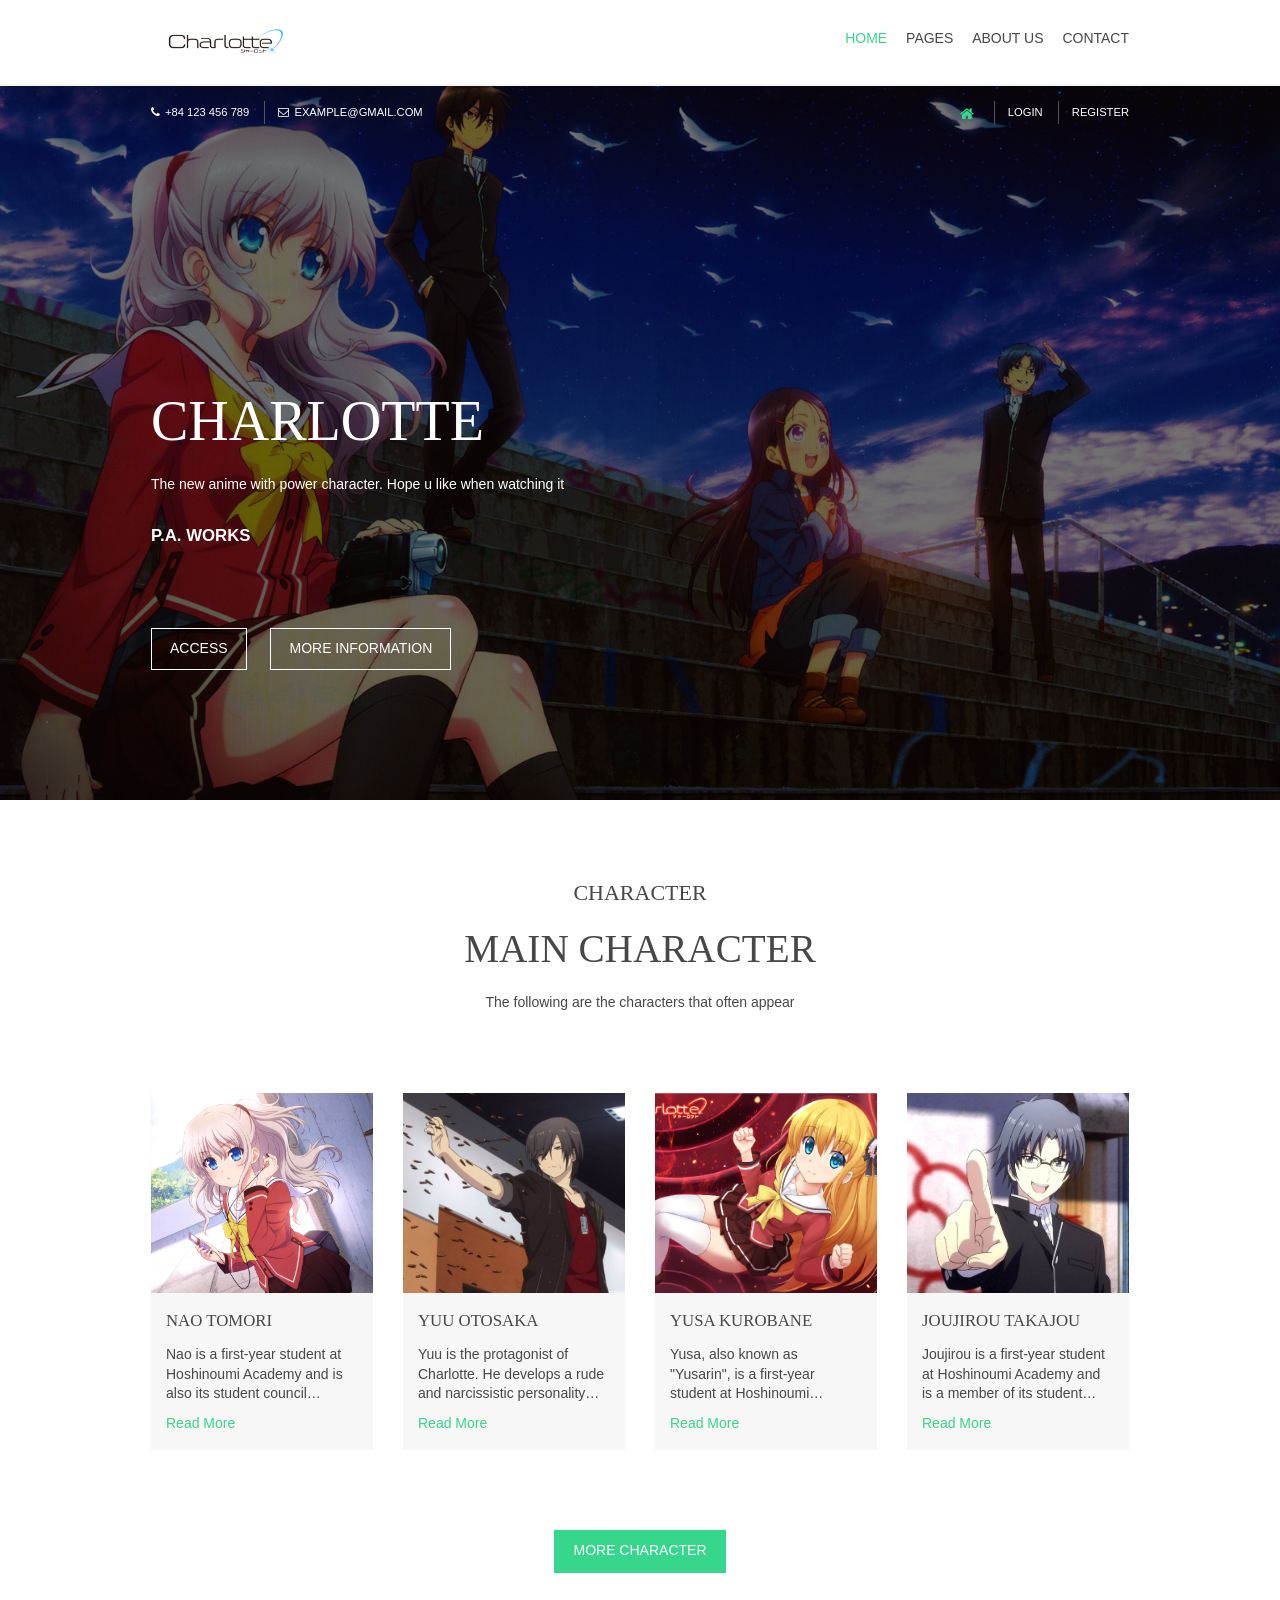
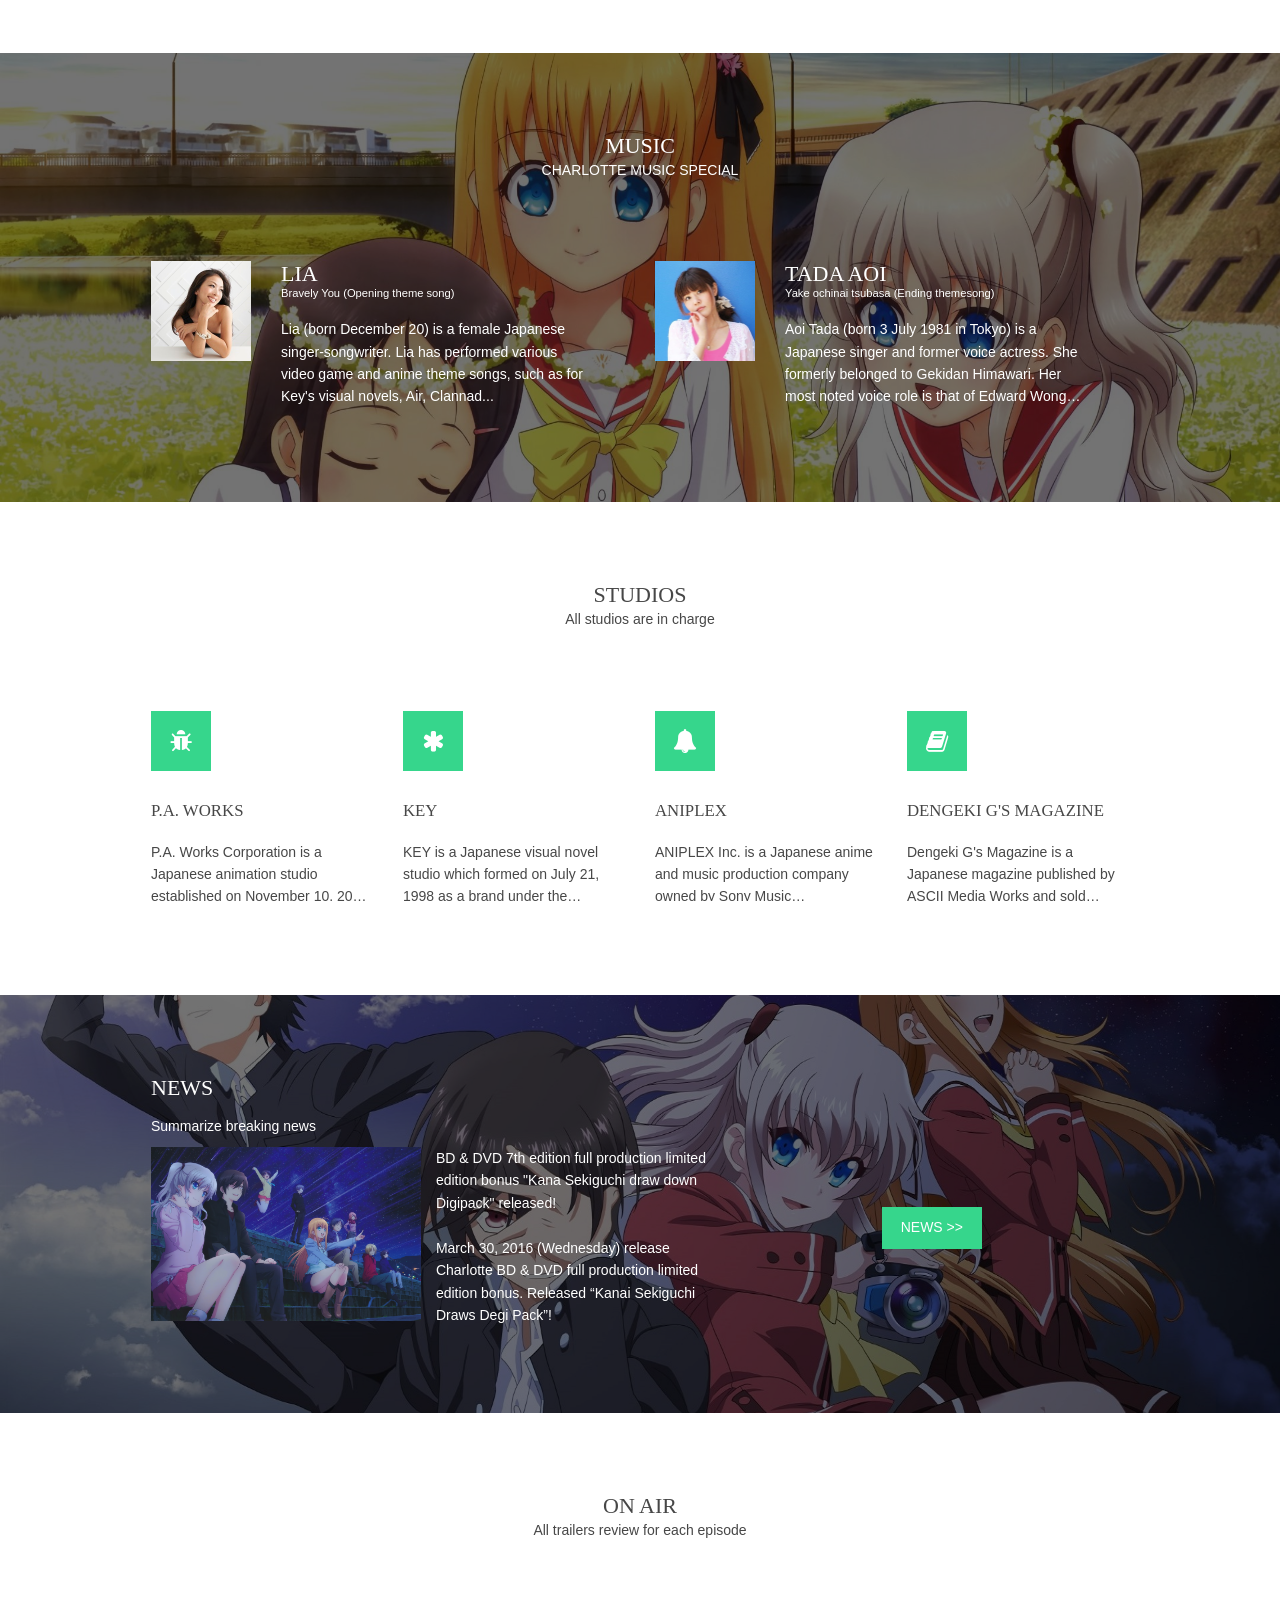
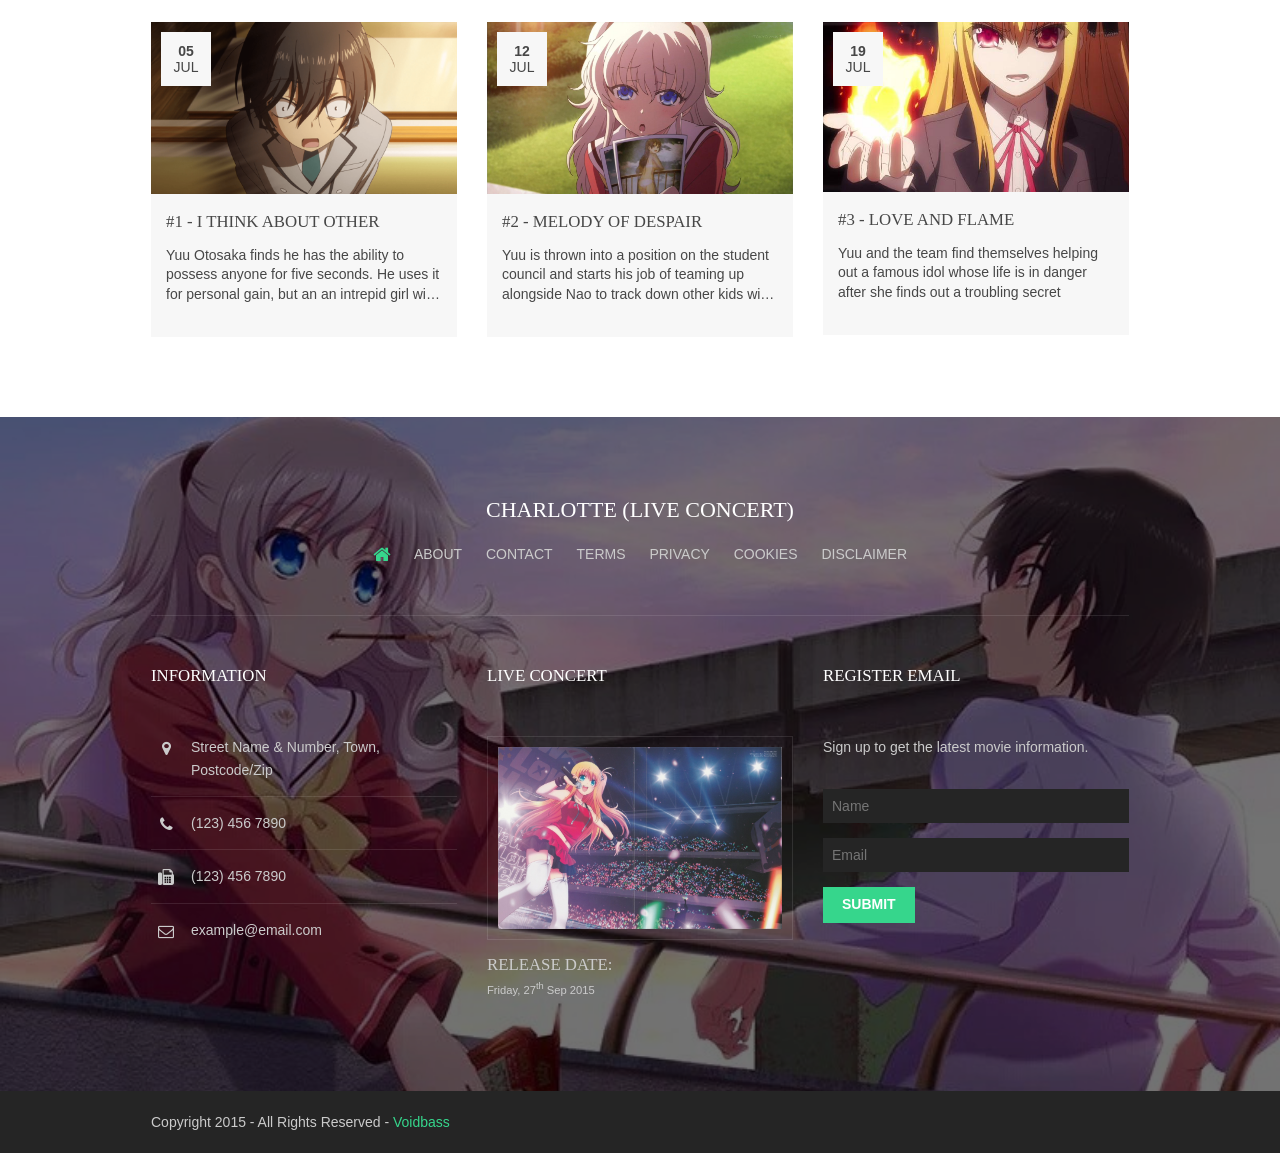
<file: index.html>
<!DOCTYPE html>
<html lang="en">
  <head>
    <meta charset="utf-8">
    <title>Charlotte</title>
    <link rel="icon" href="images/charlotte.ico">
    <link href="layout/styles/layout1.css" rel="stylesheet" type="text/css">
    <script src="layout/scripts/jquery.min.js"></script>
  </head>
  <!--  Heading page-->
  <body id="top"></body>
  <div class="row1">
    <header class="hoc clear" id="header">
      <div class="fl_left" id="logo"><a href="#"><img src="images/logo.png" alt="logo"></a></div>
      <nav class="fl_right" id="mainav">
        <ul>
          <li class="active"><a href="#">Home</a></li>
          <li><a href="#">Pages</a>
            <ul>
              <li><a href="#C0">Character</a></li>
              <li><a href="#C1">Music</a></li>
              <li><a href="#C2">Studios</a></li>
              <li><a href="#C3">News</a></li>
              <li><a href="#C4">On Air</a></li>
              <li><a href="#C5">Live Concert</a></li>
            </ul>
          </li>
          <li><a href="#C6">About Us</a></li>
          <li><a href="#C6">Contact</a></li>
        </ul>
      </nav>
    </header>
  </div>
  <div class="bgded overlay" style="background-image:url('images/nao4.jpg');">
    <div class="hoc clear" id="topbar">
      <div class="fl_left">
        <ul>
          <li><i class="fa fa-phone"> </i>+84 123 456 789</li>
          <li><i class="fa fa-envelope-o"> </i>example@gmail.com</li>
        </ul>
      </div>
      <div class="fl_right">
        <ul>
          <li><a href="#"><i class="fa fa-lg fa-home"></i></a></li>
          <li><a href="#">Login</a></li>
          <li><a href="#C7">Register</a></li>
        </ul>
      </div>
    </div>
    <article id="pageintro">
      <h3 class="heading">CHARLOTTE</h3>
      <P>The new anime with power character. Hope u like when watching it</P>
      <p class="font-x1 uppercase bold">P.A. Works</p>
      <footer>
        <ul class="nospace inline pushright">
          <li><a class="btn inverse" href="#">Access</a></li>
          <li><a class="btn inverse" href="#">More Information</a></li>
        </ul>
      </footer>
    </article>
  </div>
  <!--  End Top Background Image Wrapper -->
  <!--  Start character-->
  <div class="wrapper row3">
    <main class="hoc container clear">
      <div class="center outspace-80">
        <h6 class="heading" id="C0">Character</h6>
        <p class="heading font-x3">Main character</p>
        <p>The following are the characters that often appear</p>
      </div>
      <ul class="nospace group element outspace-80">
        <li class="one_quarter first">
          <article><img class="mainchar" src="images/nao2.jpg" alt="char1">
            <div class="txtwrap">
              <h6 class="heading">Nao Tomori</h6>
              <p class="word-limit">Nao is a first-year student at Hoshinoumi Academy and is also its student council president</p>
              <footer><a href="#">Read More</a></footer>
            </div>
          </article>
        </li>
        <li class="one_quarter">
          <article><img class="mainchar" src="images/Yuu.jpg" alt="char2">
            <div class="txtwrap">
              <h6 class="heading">Yuu Otosaka</h6>
              <p class="word-limit">Yuu is the protagonist of Charlotte. He develops a rude and narcissistic personality once</p>
              <footer><a href="#">Read More</a></footer>
            </div>
          </article>
        </li>
        <li class="one_quarter">
          <article><img class="mainchar" src="images/Yusarin.jpg" alt="char3">
            <div class="txtwrap">
              <h6 class="heading">Yusa Kurobane</h6>
              <p class="word-limit">Yusa, also known as "Yusarin", is a first-year student at Hoshinoumi Academy and is a member of its student council</p>
              <footer><a href="#">Read More</a></footer>
            </div>
          </article>
        </li>
        <li class="one_quarter">
          <article><img class="mainchar" src="images/Joujirou Takajou.jpg" alt="char4">
            <div class="txtwrap">
              <h6 class="heading">Joujirou Takajou</h6>
              <p class="word-limit">Joujirou is a first-year student at Hoshinoumi Academy and is a member of its student council</p>
              <footer><a href="#">Read More</a></footer>
            </div>
          </article>
        </li>
      </ul>
      <footer class="center"><a class="btn" href="#">More Character</a></footer>
      <div class="clear"></div>
    </main>
  </div>
  <!-- End character-->
  <!--  Start Music -->
  <div class="bgded overlay down" style="background-image:url('images/wallpaper2.jpg')">
    <section class="hoc container clear">
      <div class="sectiontitle center">
        <h6 class="heading" id="C1">Music</h6>
        <p>CHARLOTTE MUSIC SPECIAL</p>
      </div>
      <div class="group testimonials">
        <article class="one_half first"><img class="music" src="images/music1.jpg" alt="music1">
          <h6 class="heading">Lia</h6><em>Bravely You (Opening theme song)</em>
          <blockquote class="word-limit3">Lia (born December 20) is a female Japanese singer-songwriter. Lia has performed various video game and anime theme songs, such as for Key's visual novels, Air, Clannad...</blockquote>
        </article>
        <article class="one_half"><img class="music" src="images/music2.jpg" alt="music2">
          <h6 class="heading">Tada Aoi</h6><em>Yake ochinai tsubasa (Ending themesong)</em>
          <blockquote class="word-limit3">Aoi Tada (born 3 July 1981 in Tokyo) is a Japanese singer and former voice actress. She formerly belonged to Gekidan Himawari. Her most noted voice role is that of Edward Wong Hau Pepelu Tivrusky IV in Cowboy Bebop. She also performed an insert song to the series, "Wo Qui Non Coin".</blockquote>
        </article>
      </div>
    </section>
  </div>
  <!-- End music -->
  <!-- Start Studios-->
  <div class="row3">
    <section class="hoc container clear">
      <div class="sectiontitle center">
        <h6 class="heading" id="C2">Studios</h6>
        <p>All studios are in charge</p>
      </div>
      <ul class="nospace group">
        <li class="one_quarter first">
          <article><a href="#"><i class="icon outspace-30 fa fa-bug"></i></a>
            <h6 class="heading font-x1">P.A. Works</h6>
            <p class="word-limit2">P.A. Works Corporation is a Japanese animation studio established on November 10, 2000 and is located in Nanto, Toyama, Japan</p>
          </article>
        </li>
        <li class="one_quarter">
          <article><a href="#"><i class="icon outspace-30 fa fa-asterisk"></i></a>
            <h6 class="heading font-x1">KEY</h6>
            <p class="word-limit2">KEY is a Japanese visual novel studio which formed on July 21, 1998 as a brand under the publisher Visual Arts and is located in Kita, Osaka</p>
          </article>
        </li>
        <li class="one_quarter">
          <article><a href="#"><i class="icon outspace-30 fa fa-bell"></i></a>
            <h6 class="heading font-x1">ANIPLEX</h6>
            <p class="word-limit2">ANIPLEX Inc. is a Japanese anime and music production company owned by Sony Music Entertainment Japan and established in September 1995</p>
          </article>
        </li>
        <li class="one_quarter">
          <article><a href="#"><i class="icon outspace-30 fa fa-book"></i></a>
            <h6 class="heading font-x1">Dengeki G's Magazine</h6>
            <p class="word-limit2">Dengeki G's Magazine is a Japanese magazine published by ASCII Media Works and sold monthly on the thirtieth that primarily contains information</p>
          </article>
        </li>
      </ul>
    </section>
  </div>
  <!-- End Studios -->
  <!-- Start news -->
  <div class="bgded overlay" style="background-image:url('images/wallpaper1.jpg')">
    <article class="hoc cta clear">
      <div class="three_quarter first">
        <h6 class="header nospace" id="C3">NEWS</h6>
        <p class="outspace-10">Summarize breaking news</p>
      </div>
      <div class="opennew first"><img class="clearimg" src="images/wallpaper10.jpg" alt="News">
        <p class="word-limit3 clearp">BD & DVD 7th edition full production limited edition bonus "Kana Sekiguchi draw down Digipack" released!</p>
        <p class="word-limit3 clearp">March 30, 2016 (Wednesday) release Charlotte BD & DVD full production limited edition bonus. Released “Kanai Sekiguchi Draws Degi Pack”!</p>
      </div>
      <footer class="footeralign"><a class="btn pstnew" href="#">NEWS >></a></footer>
    </article>
  </div>
  <!-- Ending News -->
  <!-- Start on air -->
  <div class="wrapper row3">
    <div class="hoc container clear">
      <div class="sectiontitle center">
        <h6 class="heading" id="C4">ON AIR</h6>
        <p>All trailers review for each episode</p>
      </div>
      <ul class="nospace group element">
        <li class="one_third first">
          <article>
            <figure><img src="images/ep1.png" alt="ep1">
              <figcaption>
                <time><strong>05</strong><em>Jul</em></time>
              </figcaption>
            </figure>
            <div class="txtwrap">
              <h6 class="heading">#1 - I Think About Other</h6>
              <p class="word-limit">Yuu Otosaka finds he has the ability to possess anyone for five seconds. He uses it for personal gain, but an an intrepid girl with powers</p>
            </div>
          </article>
        </li>
        <li class="one_third">
          <article>
            <figure><img src="images/ep2.jpg" alt="ep2">
              <figcaption>
                <time><strong>12</strong><em>Jul</em></time>
              </figcaption>
            </figure>
            <div class="txtwrap">
              <h6 class="heading">#2 - Melody of Despair</h6>
              <p class="word-limit">Yuu is thrown into a position on the student council and starts his job of teaming up alongside Nao to track down other kids with powers</p>
            </div>
          </article>
        </li>
        <li class="one_third">
          <article>
            <figure><img src="images/ep3.png" alt="ep3">
              <figcaption>
                <time><strong>19</strong><em>Jul</em></time>
              </figcaption>
            </figure>
            <div class="txtwrap">
              <h6 class="heading">#3 - Love and Flame</h6>
              <p class="word-limit">Yuu and the team find themselves helping out a famous idol whose life is in danger after she finds out a troubling secret</p>
            </div>
          </article>
        </li>
      </ul>
      <div class="clear"></div>
    </div>
  </div>
  <!-- End On Air      -->
  <!-- Start Live Concert -->
  <div class="wrapper row4 bgded overlay" style="background-image:url('images/wallpaper18.jpg')">
    <footer class="hoc clear" id="footer">
      <div class="center outspace-50">
        <h2 class="heading" id="C5">Charlotte (Live concert)</h2>
        <nav>
          <ul class="nospace inline pushright uppercase">
            <li><a href="#"><i class="fa fa-lg fa-home"></i></a></li>
            <li><a href="#C6">About</a></li>
            <li><a href="#C6">Contact</a></li>
            <li><a href="#C6">Terms</a></li>
            <li><a href="#C6">Privacy</a></li>
            <li><a href="#C6">Cookies</a></li>
            <li><a href="#C6">Disclaimer</a></li>
          </ul>
        </nav>
      </div>
      <hr class="outspace-50">
      <div class="group">
        <div class="one_third first">
          <h6 class="heading" id="C6">INFORMATION</h6>
          <ul class="nospace outspace-30 linklist contact">
            <li><i class="fa fa-map-marker"></i>
              <address>Street Name & Number, Town, Postcode/Zip</address>
            </li>
            <li><i class="fa fa-phone"></i>(123) 456 7890</li>
            <li><i class="fa fa-fax"></i>(123) 456 7890</li>
            <li><i class="fa fa-envelope-o"></i>example@email.com</li>
          </ul>
        </div>
        <div class="one_third">
          <h6 class="heading">Live concert</h6>
          <figure><a href="#"><img class="borderedbox inspace-10 outspace-15" src="images/Yusarin2.jpg" alt="live"></a>
            <figcation>
              <h6 class="nospace font-x1"><a href="#"></a>Release Date:</h6>
              <time class="font-xs block outspace-10">Friday, 27<sup>th</sup> Sep 2015</time>
            </figcation>
          </figure>
        </div>
        <div class="one_third">
          <h6 class="heading" id="C7">REGISTER EMAIL</h6>
          <p class="nospace outspace-30">Sign up to get the latest movie information.</p>
          <form action="#" method="post">
            <fieldset>
              <legend>Newsletter:</legend>
              <input class="outspace-15" type="text" placeholder="Name">
              <input class="outspace-15" type="text" placeholder="Email">
              <button type="submit" value="submit">Submit</button>
            </fieldset>
          </form>
        </div>
      </div>
    </footer>
  </div>
  <!-- End Live Concert -->
  <!-- Copyright -->
  <div class="wrapper row5">
    <div class="hoc clear" id="copyright">
      <p class="fl_left">Copyright 2015 - All Rights Reserved - <a href="#">Voidbass</a></p>
    </div>
  </div>
  <a id="backtotop" href="#top"><i class="fa fa-chevron-up"></i></a>
</html>
</file>
<file: layout/styles/layout1.css>
@import url("font-awesome.min.css");
html {
  overflow-y: scroll;
  overflow-x: hidden;
  margin: 0;
  padding: 0;
  font-size: 14px;
  line-height: 1.6em; }

body {
  margin: 0;
  padding: 0;
  font-size: 14px;
  line-height: 1.6em; }

* {
  box-sizing: border-box; }
  *::before, *::after {
    box-sizing: border-box; }

.bold {
  font-weight: bold; }

.center {
  text-align: center; }

.right {
  text-align: right; }

.uppercase {
  text-transform: uppercase; }

.capitalise {
  text-transform: capitalize; }

.hidden {
  display: none; }

.nospace {
  margin: 0;
  padding: 0;
  list-style: none; }

.block {
  display: block; }

.inline * {
  display: inline-block; }
  .inline *:last-child {
    margin-right: 0; }

.pushright li {
  margin-right: 20px; }
  .pushright li:last-child {
    margin-right: 0; }

.borderedbox {
  border: 1px solid; }

.overlay {
  position: relative;
  z-index: 1; }
  .overlay::after {
    display: block;
    position: absolute;
    top: 0;
    left: 0;
    width: 100%;
    height: 100%;
    content: "";
    z-index: -1; }

.bgded {
  background-position: center;
  background-repeat: no-repeat;
  background-size: cover; }

.circle {
  border-radius: 50%;
  background-clip: padding-box; }

.btn {
  display: inline-block;
  padding: 8px 18px 10px;
  text-transform: uppercase;
  border: 1px solid; }

.icon.fa {
  display: inline-block;
  width: 60px;
  height: 60px;
  line-height: 58px;
  border: 1px solid;
  text-align: center;
  font-size: 24px; }

.word-limit {
  height: 56px;
  text-overflow: ellipsis;
  display: -webkit-box;
  -webkit-box-orient: vertical;
  -webkit-line-clamp: 3;
  overflow: hidden; }

.word-limit2 {
  height: 60px;
  text-overflow: ellipsis;
  display: -webkit-box;
  -webkit-box-orient: vertical;
  -webkit-line-clamp: 3;
  overflow: hidden; }

.word-limit3 {
  height: 90px;
  text-overflow: ellipsis;
  display: -webkit-box;
  -webkit-box-orient: vertical;
  -webkit-line-clamp: 4;
  overflow: hidden; }

.clear, .group {
  display: block; }

.clear::before, .clear::after {
  display: table;
  content: ""; }

.group::before, .group::after {
  display: table;
  content: ""; }

.clear, .group {
  clear: both; }
  .clear::after, .group::after {
    clear: both; }

a {
  outline: none;
  text-decoration: none; }

.fl_left {
  float: left; }

.fl_right {
  float: right; }

img {
  width: auto;
  max-width: 100%;
  height: auto;
  margin: 0;
  padding: 0;
  border: none;
  line-height: normal;
  vertical-align: middle; }

/* Fonts
--------------------------------------------------------------------------------------------------------------- */
body, input, textarea, select {
  font-family: Verdana, Geneva, sans-serif; }

h1, h2, h3, h4, h5, h6, .heading {
  font-family: Georgia, "Times New Roman", Times, serif; }

/* Forms
--------------------------------------------------------------------------------------------------------------- */
form, fieldset {
  margin: 0;
  padding: 0;
  border: none; }

legend {
  margin: 0;
  padding: 0;
  border: none;
  display: none; }

label, input, textarea, select, button {
  display: block;
  resize: none;
  outline: none;
  color: inherit;
  font-size: inherit;
  font-family: inherit;
  vertical-align: middle; }

label {
  margin-bottom: 5px; }

:required, :invalid {
  outline: none;
  box-shadow: none; }

/* Generalise
--------------------------------------------------------------------------------------------------------------- */
h1, h2, h3, h4, h5, h6 {
  margin: 0 0 20px 0;
  font-size: 22px;
  line-height: normal;
  font-weight: normal;
  text-transform: uppercase; }

.heading {
  margin: 0 0 20px 0;
  font-size: 22px;
  line-height: normal;
  font-weight: normal;
  text-transform: uppercase; }
  .heading.nospace {
    margin-bottom: 0; }

address {
  font-style: normal;
  font-weight: normal; }

hr {
  display: block;
  width: 100%;
  height: 1px;
  border: solid;
  border-width: 1px 0 0 0; }

.font-xs {
  font-size: .8rem; }

.font-x1 {
  font-size: 1.2rem; }

.font-x2 {
  font-size: 1.8rem; }

.font-x3 {
  font-size: 2.8rem; }

.wrapper {
  display: block;
  position: relative;
  width: 100%;
  margin: 0;
  padding: 0;
  text-align: left;
  word-wrap: break-word; }

.hoc {
  display: block;
  margin: 0 auto;
  max-width: 978px; }

/* HTML 5 Overrides
--------------------------------------------------------------------------------------------------------------- */
address, article, aside, figcaption, figure, footer, header, main, nav, section {
  display: block;
  margin: 0;
  padding: 0; }

/* Grid
--------------------------------------------------------------------------------------------------------------- */
.one_half, .one_third, .two_third, .one_quarter, .two_quarter, .three_quarter {
  display: inline-block;
  float: left;
  margin: 0 0 0 3.06748466257669%;
  list-style: none; }

.first {
  margin-left: 0;
  clear: left; }

.one_quarter {
  width: 22.69938650306748%; }

.one_third {
  width: 31.28834355828221%; }

.one_half, .two_quarter {
  width: 48.46625766871166%; }

.two_third {
  width: 65.6441717791411%; }

.three_quarter {
  width: 74.23312883435584%; }

.music {
  width: 100px;
  height: 100px; }

.mainchar {
  height: 200px;
  max-width: 100%; }

/* Spacing
-------------------------------------------------------------------------------------------------------------- */
.outspace-10 {
  margin-bottom: 10px; }

.outspace-15 {
  margin-bottom: 15px; }

.outspace-30 {
  margin-bottom: 30px; }

.outspace-50 {
  margin-bottom: 50px; }

.outspace-80 {
  margin-bottom: 80px; }

.inspace-5 {
  padding: 5px; }

.inspace-10 {
  padding: 10px; }

.inspace-15 {
  padding: 15px; }

.inspace-30 {
  padding: 30px; }

.inspace-50 {
  padding: 50px; }

.inspace-80 {
  padding: 80px; }

/* Rows
--------------------------------------------------------------------------------------------------------------- */
.row1 {
  border-bottom: 2px solid; }

/* Page Intro
--------------------------------------------------------------------------------------------------------------- */
#pageintro {
  margin: 0 auto;
  padding: 250px 0 130px;
  max-width: 978px; }
  #pageintro .heading {
    margin-bottom: 20px;
    font-size: 4rem; }
  #pageintro p:first-of-type {
    margin-bottom: 30px; }
  #pageintro footer {
    margin-top: 80px; }

/* Top Bar
--------------------------------------------------------------------------------------------------------------- */
#topbar {
  padding: 15px 0 15px;
  font-size: .8rem;
  text-transform: uppercase; }
  #topbar * {
    margin: 0;
    padding: 0;
    list-style: none; }
  #topbar ul li {
    display: inline-block;
    margin-right: 10px;
    padding-right: 15px;
    border-right: 1px solid; }
    #topbar ul li:last-child {
      margin-right: 0;
      padding-right: 0;
      border-right: none; }
  #topbar i {
    margin: 0 5px 0 0;
    line-height: normal; }

/* Header
--------------------------------------------------------------------------------------------------------------- */
#header #logo {
  width: 150px; }

/* Content Area
--------------------------------------------------------------------------------------------------------------- */
.container {
  padding: 80px 0; }

/* Content */
.sectiontitle {
  display: block;
  margin-bottom: 80px; }
  .sectiontitle * {
    margin: 0; }

.testimonials article {
  position: relative;
  padding-left: 130px; }
  .testimonials article:last-child {
    margin-bottom: 0; }
  .testimonials article img {
    position: absolute;
    top: 0;
    left: 0; }
  .testimonials article blockquote {
    margin-left: 0;
    padding: 0; }
  .testimonials article .heading {
    margin: 0; }
  .testimonials article em {
    display: block;
    margin-top: -5px;
    font-size: .8rem;
    font-style: normal; }

/* Used when elements stack in small viewports */
.element article {
  display: block;
  max-width: 320px;
  margin: 0 auto; }
.element figure {
  position: relative; }
  .element figure figcaption {
    position: absolute;
    top: 10px;
    left: 10px;
    width: 50px; }
    .element figure figcaption * {
      display: block;
      margin: 0;
      padding: 0;
      text-align: center;
      text-transform: uppercase;
      font-style: normal;
      line-height: 1; }
    .element figure figcaption time, .element figure figcaption div {
      width: 100%;
      padding: 12px 0; }
    .element figure figcaption time strong, .element figure figcaption div i {
      margin-bottom: 2px; }
.element .txtwrap {
  padding: 20px 15px; }
  .element .txtwrap * {
    margin: 0 0 15px 0;
    line-height: 1; }
  .element .txtwrap .heading {
    margin-bottom: 15px;
    font-size: 1.2rem; }
  .element .txtwrap em {
    display: block;
    font-size: .8rem;
    font-style: normal; }
    .element .txtwrap em br {
      margin: 0; }
  .element .txtwrap p {
    line-height: 1.4; }
  .element .txtwrap footer, .element .txtwrap .btn {
    margin: 0; }

/* Comments */
#comments ul {
  margin: 0 0 40px 0;
  padding: 0;
  list-style: none; }
#comments li {
  margin: 0 0 10px 0;
  padding: 15px; }
#comments .avatar {
  float: right;
  margin: 0 0 10px 10px;
  padding: 3px;
  border: 1px solid; }
#comments address {
  font-weight: bold; }
#comments time {
  font-size: smaller; }
#comments .comcont {
  display: block;
  margin: 0;
  padding: 0; }
  #comments .comcont p {
    margin: 10px 5px 10px 0;
    padding: 0; }
#comments form {
  display: block;
  width: 100%; }
#comments input {
  width: 100%;
  padding: 10px;
  border: 1px solid; }
#comments textarea {
  width: 100%;
  padding: 10px;
  border: 1px solid;
  overflow: auto; }
#comments div {
  margin-bottom: 15px; }
#comments input[type="submit"], #comments input[type="reset"] {
  display: inline-block;
  width: auto;
  min-width: 150px;
  margin: 0;
  padding: 8px 5px;
  cursor: pointer; }

/* Sidebar */
.sidebar .sdb_holder {
  margin-bottom: 50px; }
  .sidebar .sdb_holder:last-child {
    margin-bottom: 0; }

/* Click to Action
--------------------------------------------------------------------------------------------------------------- */
.cta {
  padding: 80px 0; }
  .cta > :last-child {
    margin-bottom: 0; }

/* Used when elements stack in smaller viewports */
/* Footer
--------------------------------------------------------------------------------------------------------------- */
#footer {
  padding: 80px 0; }
  #footer .group .heading {
    margin-bottom: 50px;
    font-size: 1.2rem; }
  #footer .linklist li {
    display: block;
    margin-bottom: 15px;
    padding: 0 0 15px 0;
    border-bottom: 1px solid;
    clear: both; }
    #footer .linklist li:last-child {
      margin: 0;
      padding: 0;
      border: none; }
    #footer .linklist li::before {
      display: table;
      content: ""; }
    #footer .linklist li::after {
      display: table;
      content: "";
      clear: both; }
  #footer .contact.linklist li {
    position: relative;
    padding-left: 40px; }
    #footer .contact.linklist li:last-child {
      position: relative;
      padding-left: 40px; }
  #footer .contact li * {
    margin: 0;
    padding: 0;
    line-height: 1.6; }
  #footer .contact li i {
    display: block;
    position: absolute;
    top: 0;
    left: 0;
    width: 30px;
    font-size: 16px;
    text-align: center; }
  #footer input, #footer button {
    border: 1px solid; }
  #footer input {
    display: block;
    width: 100%;
    padding: 8px; }
  #footer button {
    padding: 8px 18px 10px;
    text-transform: uppercase;
    font-weight: 700;
    cursor: pointer; }

/* Copyright
--------------------------------------------------------------------------------------------------------------- */
#copyright {
  padding: 20px 0; }
  #copyright * {
    margin: 0;
    padding: 0; }

/* Transition Fade
--------------------------------------------------------------------------------------------------------------- */
* {
  transition: all .28s ease-in-out; }
  *::before, *::after {
    transition: all .28s ease-in-out; }

#mainav form * {
  transition: none !important; }

/* ------------------------------------------------------------------------------------------------------------ */
/* Navigation
--------------------------------------------------------------------------------------------------------------- */
nav ul, nav ol {
  margin: 0;
  padding: 0;
  list-style: none; }

#mainav, #breadcrumb, .sidebar nav {
  line-height: normal; }

#mainav .drop::after, #mainav li li .drop::after {
  position: absolute;
  font-family: "FontAwesome";
  font-size: 10px;
  line-height: 10px; }

#breadcrumb li a::after, .sidebar nav a::after {
  position: absolute;
  font-family: "FontAwesome";
  font-size: 10px;
  line-height: 10px; }

/* Top Navigation */
#mainav ul {
  text-transform: uppercase; }
  #mainav ul ul {
    z-index: 9999;
    position: absolute;
    width: 180px;
    text-transform: none; }
    #mainav ul ul ul {
      left: 180px;
      top: 0; }
#mainav li {
  display: inline-block;
  position: relative;
  margin: 0 15px 0 0;
  padding: 0; }
  #mainav li:last-child {
    margin-right: 0; }
  #mainav li li {
    width: 100%;
    margin: 0; }
  #mainav li a {
    display: block;
    padding: 30px 0; }
  #mainav li li a {
    border: solid;
    border-width: 0 0 1px 0; }
#mainav .drop {
  padding-left: 15px; }
#mainav li li a, #mainav li li .drop {
  display: block;
  margin: 0;
  padding: 10px 15px; }
#mainav .drop::after, #mainav li li .drop::after {
  content: "\f0d7"; }
#mainav .drop::after {
  top: 35px;
  left: 5px; }
#mainav li li .drop::after {
  top: 15px;
  left: 5px; }
#mainav ul ul {
  visibility: hidden;
  opacity: 0; }
#mainav ul li:hover > ul {
  visibility: visible;
  opacity: 1; }
#mainav form {
  display: none;
  margin: 0;
  padding: 0; }
  #mainav form select {
    display: block;
    cursor: pointer;
    outline: none;
    width: 100%;
    padding: 5px;
    border: 1px solid; }
    #mainav form select option {
      display: block;
      cursor: pointer;
      outline: none;
      margin: 5px;
      padding: 0;
      border: none; }

/* Breadcrumb */
#breadcrumb {
  padding: 15px 0; }
  #breadcrumb ul {
    margin: 0;
    padding: 0;
    list-style: none;
    text-transform: uppercase; }
  #breadcrumb li {
    display: inline-block;
    margin: 0 6px 0 0;
    padding: 0; }
    #breadcrumb li a {
      display: block;
      position: relative;
      margin: 0;
      padding: 0 12px 0 0;
      font-size: 12px; }
      #breadcrumb li a::after {
        top: 3px;
        right: 0;
        content: "\f101"; }
    #breadcrumb li:last-child a {
      margin: 0;
      padding: 0; }
      #breadcrumb li:last-child a::after {
        display: none; }

/* Sidebar Navigation */
.sidebar nav {
  display: block;
  width: 100%; }
  .sidebar nav li {
    margin: 0 0 3px 0;
    padding: 0; }
  .sidebar nav a {
    display: block;
    position: relative;
    margin: 0;
    padding: 5px 10px 5px 15px;
    text-decoration: none;
    border: solid;
    border-width: 0 0 1px 0; }
    .sidebar nav a::after {
      top: 9px;
      left: 5px;
      content: "\f101"; }
  .sidebar nav ul ul a {
    padding-left: 35px; }
    .sidebar nav ul ul a::after {
      left: 25px; }
  .sidebar nav ul ul ul a {
    padding-left: 55px; }
    .sidebar nav ul ul ul a::after {
      left: 45px; }

/* Pagination */
.pagination {
  display: block;
  width: 100%;
  text-align: center;
  clear: both; }
  .pagination li {
    display: inline-block;
    margin: 0 2px 0 0; }
    .pagination li:last-child {
      margin-right: 0; }
  .pagination a, .pagination strong {
    display: block;
    padding: 8px 11px;
    border: 1px solid;
    background-clip: padding-box;
    font-weight: normal; }

/* Back to Top */
#backtotop {
  z-index: 999;
  display: inline-block;
  position: fixed;
  visibility: hidden;
  bottom: 20px;
  right: 20px;
  width: 36px;
  height: 36px;
  line-height: 36px;
  font-size: 16px;
  text-align: center;
  opacity: .2; }
  #backtotop i {
    display: block;
    width: 100%;
    height: 100%;
    line-height: inherit; }
  #backtotop.visible {
    visibility: visible;
    opacity: .5; }
  #backtotop:hover {
    opacity: 1; }

/* Tables
--------------------------------------------------------------------------------------------------------------- */
table, th, td {
  border: 1px solid;
  border-collapse: collapse;
  vertical-align: top; }

table, th {
  table-layout: auto; }

table {
  width: 100%;
  margin-bottom: 15px; }

th {
  padding: 5px 8px; }

td {
  padding: 5px 8px;
  border-width: 0 1px; }

/* Gallery
--------------------------------------------------------------------------------------------------------------- */
#gallery {
  display: block;
  width: 100%;
  margin-bottom: 50px; }
  #gallery figure figcaption {
    display: block;
    width: 100%;
    clear: both; }
  #gallery li {
    margin-bottom: 30px; }

/* Font Awesome Social Icons
--------------------------------------------------------------------------------------------------------------- */
.faico {
  margin: 0;
  padding: 0;
  list-style: none; }
  .faico li {
    display: inline-block;
    margin: 8px 5px 0 0;
    padding: 0;
    line-height: normal; }
    .faico li:last-child {
      margin-right: 0; }
  .faico a {
    display: inline-block;
    width: 36px;
    height: 36px;
    line-height: 36px;
    font-size: 18px;
    text-align: center;
    color: #252525;
    background-color: #FFFFFF; }
    .faico a:hover {
      color: #FFFFFF; }

.faicon-dribble:hover {
  background-color: #EA4C89; }

.faicon-facebook:hover {
  background-color: #3B5998; }

.faicon-google-plus:hover {
  background-color: #DB4A39; }

.faicon-linkedin:hover {
  background-color: #0E76A8; }

.faicon-twitter:hover {
  background-color: #00ACEE; }

.faicon-vk:hover {
  background-color: #4E658E; }

/* ------------------------------------------------------------------------------------------------------------ */
/* Colors
--------------------------------------------------------------------------------------------------------------- */
body {
  color: #CBCBCB;
  background-color: #252525; }

a {
  color: #36D68C; }
  a:active, a:focus {
    background: transparent; }

/* IE10 + 11 Bugfix - prevents grey background */
hr, .borderedbox {
  border-color: #D7D7D7; }

label span {
  color: #FF0000;
  background-color: inherit; }

input:focus, textarea:focus, *:required:focus {
  border-color: #36D68C; }

.overlay {
  color: #FFFFFF;
  background-color: inherit; }
  .overlay::after {
    color: inherit;
    background-color: rgba(0, 0, 0, 0.55); }

.down {
  background-position: 85% 15%; }

.btn {
  color: #FFFFFF;
  background-color: #36D68C;
  border-color: #36D68C; }
  .btn.inverse:hover {
    color: #FFFFFF;
    background-color: #36D68C;
    border-color: #36D68C; }

a .icon.fa, a.inverse:hover .icon.fa {
  color: #FFFFFF;
  background-color: #36D68C;
  border-color: #36D68C; }

.btn:hover, .btn.inverse {
  color: inherit;
  background-color: transparent;
  border-color: inherit; }

a:hover .icon.fa, a.inverse .icon.fa {
  color: inherit;
  background-color: transparent;
  border-color: inherit; }

/* Rows */
.row0 {
  color: #FFFFFF; }
  .row0 a {
    color: #FFFFFF; }

.row1 {
  color: #474747;
  background-color: #FFFFFF;
  border-color: #F6F6F6; }

.row2 {
  color: #CBCBCB;
  background-color: #F6F6F6; }

.row3 {
  color: #474747;
  background-color: #FFFFFF; }

.row4 {
  color: #CBCBCB; }

.row5 {
  color: #CBCBCB;
  background-color: #252525; }

/* Top Bar */
#topbar {
  border-color: rgba(255, 255, 255, 0.3); }
  #topbar ul li {
    border-color: rgba(255, 255, 255, 0.3); }
  #topbar > div:last-of-type a {
    color: white; }
  #topbar > div:last-of-type li:first-child a, #topbar > div:last-of-type a:hover {
    color: #36D68C; }

/* Header */
#header #logo a {
  color: inherit; }

/* Content Area */
.element figure figcaption time {
  color: #474747;
  background-color: #F7F7F7; }
.element figure figcaption div {
  color: #FFFFFF;
  background-color: rgba(0, 0, 0, 0.65); }
  .element figure figcaption div a {
    color: inherit; }
.element .txtwrap {
  color: #474747;
  background-color: #FFFFFF; }

.row3 .txtwrap {
  color: inherit;
  background-color: #F7F7F7; }

/* Footer */
#footer .heading {
  color: #FFFFFF; }
#footer hr, #footer .borderedbox, #footer .linklist li {
  border-color: rgba(255, 255, 255, 0.1); }
#footer nav a {
  color: inherit; }
  #footer nav a:hover {
    color: #36D68C; }
#footer nav li:first-child a {
  color: #36D68C; }
#footer input, #footer button {
  border-color: transparent; }
#footer input {
  color: #FFFFFF;
  background-color: #252525; }
  #footer input:focus {
    border-color: #36D68C; }
#footer button {
  color: #FFFFFF;
  background-color: #36D68C; }

/* Navigation */
#mainav li a {
  color: inherit; }
#mainav .active a, #mainav a:hover {
  color: #36D68C;
  background-color: inherit; }
#mainav li:hover > a {
  color: #36D68C;
  background-color: inherit; }
#mainav li li a {
  color: #FFFFFF;
  background-color: rgba(0, 0, 0, 0.6);
  border-color: rgba(0, 0, 0, 0.6); }
#mainav .active li a {
  color: #FFFFFF;
  background-color: rgba(0, 0, 0, 0.6);
  border-color: rgba(0, 0, 0, 0.6); }
#mainav li li:hover > a, #mainav .active .active > a {
  color: #FFFFFF;
  background-color: #36D68C; }
#mainav form select {
  color: #FFFFFF;
  background-color: #000000;
  border-color: rgba(0, 0, 0, 0.5); }
#mainav .active a:hover {
  color: #000000; }

#breadcrumb a {
  color: inherit;
  background-color: inherit; }
#breadcrumb li:last-child a {
  color: #36D68C; }

.container .sidebar nav a {
  color: inherit;
  border-color: #D7D7D7; }
  .container .sidebar nav a:hover {
    color: #36D68C; }

.pagination a, .pagination strong {
  border-color: #D7D7D7; }
.pagination .current * {
  color: #FFFFFF;
  background-color: #36D68C; }

#backtotop {
  color: #FFFFFF;
  background-color: #36D68C; }

/* Tables + Comments */
table, th, td {
  border-color: #D7D7D7; }

#comments .avatar, #comments input, #comments textarea {
  border-color: #D7D7D7; }
#comments input:focus, #comments textarea:focus, #comments *:required:focus {
  border-color: #36D68C; }

th {
  color: #FFFFFF;
  background-color: #373737; }

tr {
  color: inherit;
  background-color: #FBFBFB; }

#comments li {
  color: inherit;
  background-color: #FBFBFB; }
#comments input[type="submit"], #comments input[type="reset"] {
  color: inherit;
  background-color: #FBFBFB; }

tr:nth-child(even), #comments li:nth-child(even) {
  color: inherit;
  background-color: #F7F7F7; }

table a, #comments a {
  background-color: inherit; }

/* Fixed news */
.opennew {
  width: 60%;
  display: inline-block; }
  .opennew .clearimg {
    max-width: 46%;
    float: left; }
  .opennew .clearp {
    margin: 0;
    padding: 0 15px; }

.footeralign {
  display: inline-block;
  margin-left: 100px;
  vertical-align: top;
  margin-top: 20px; }

.pstnew {
  margin: 40px; }

/*# sourceMappingURL=layout1.css.map */
</file>
